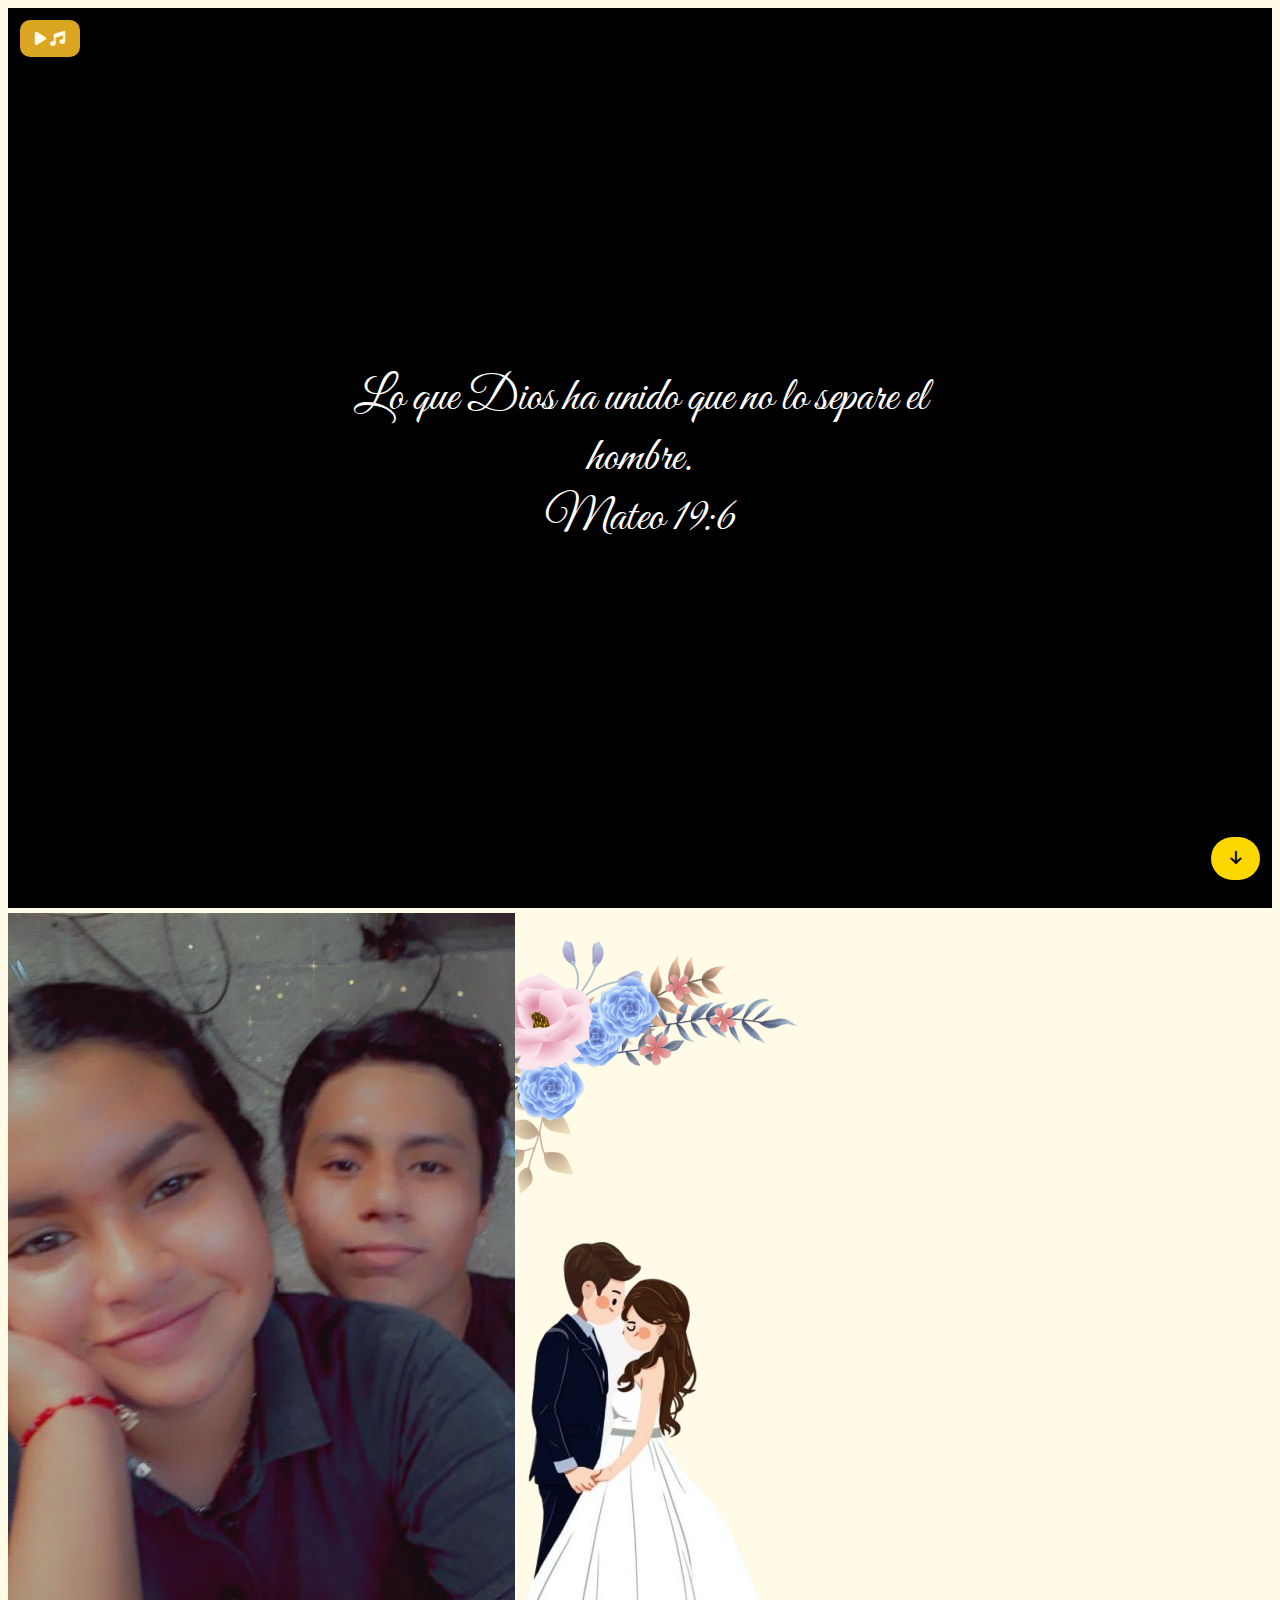
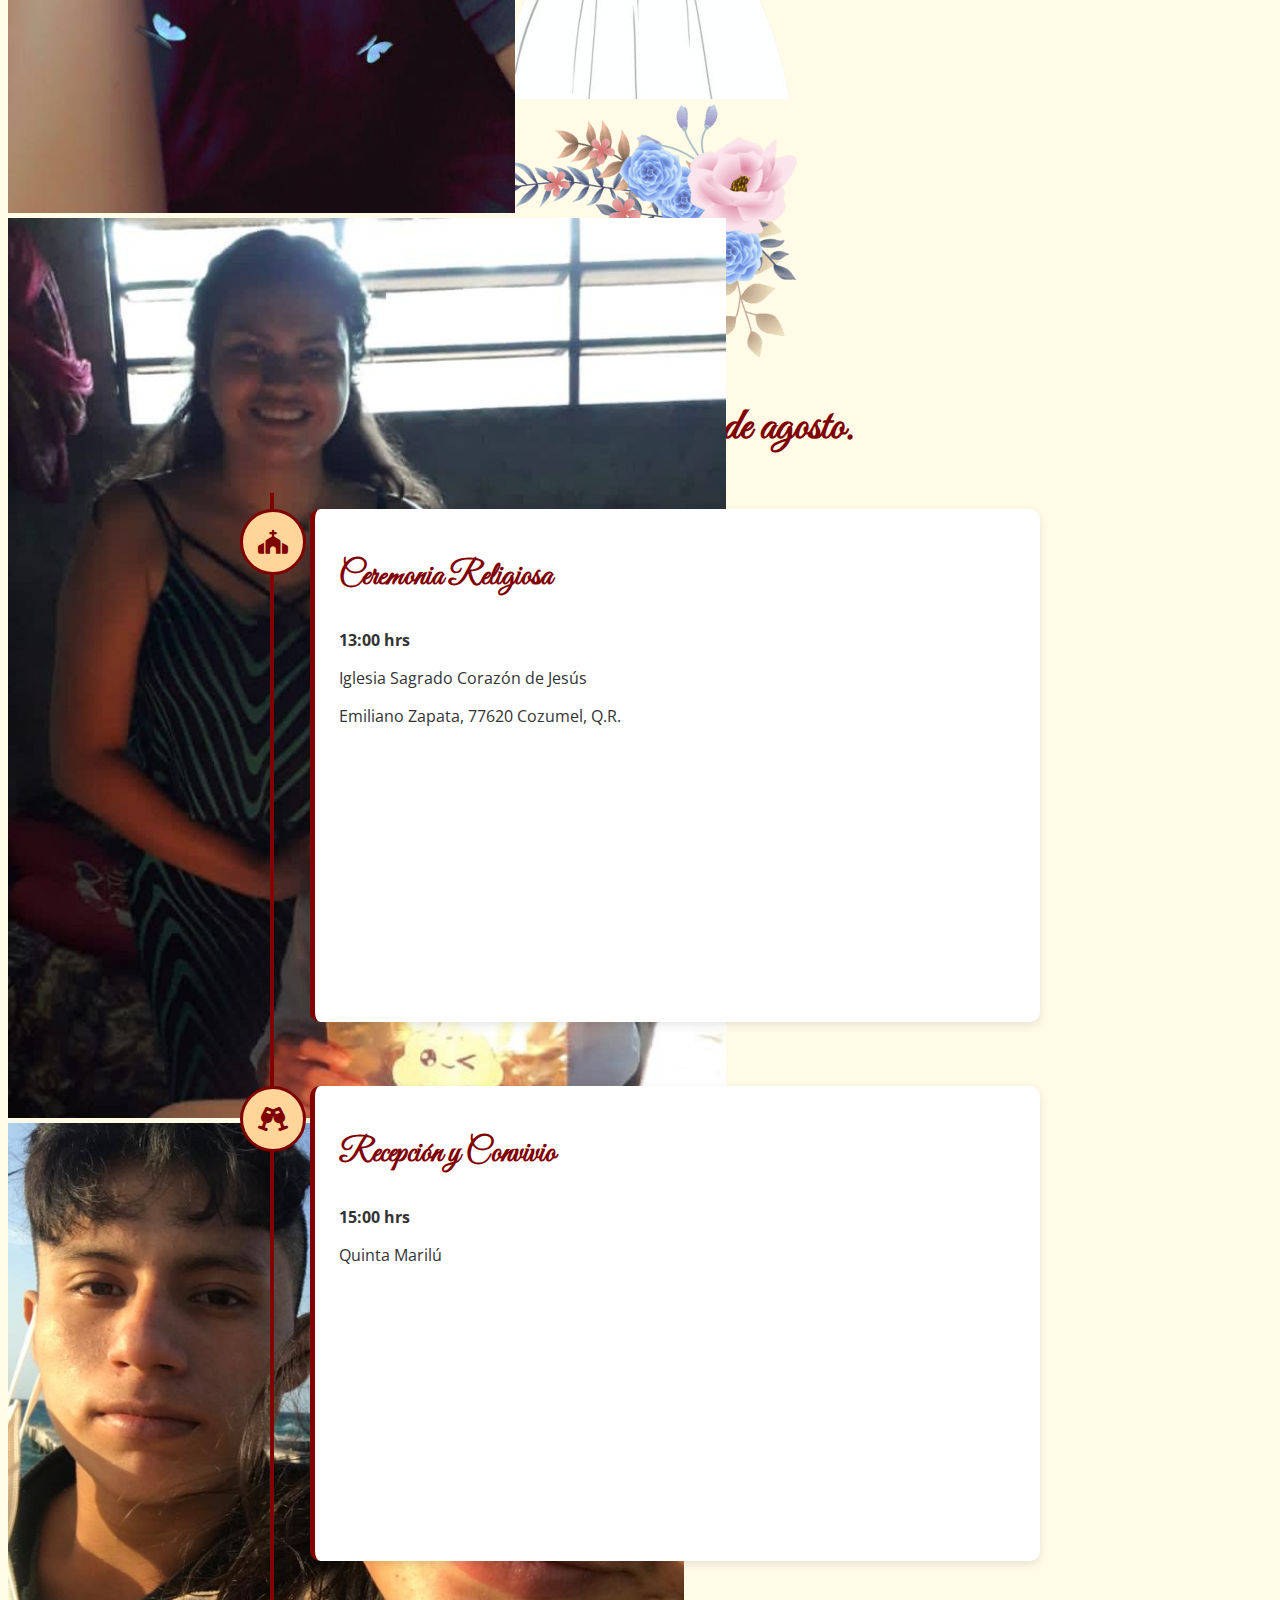
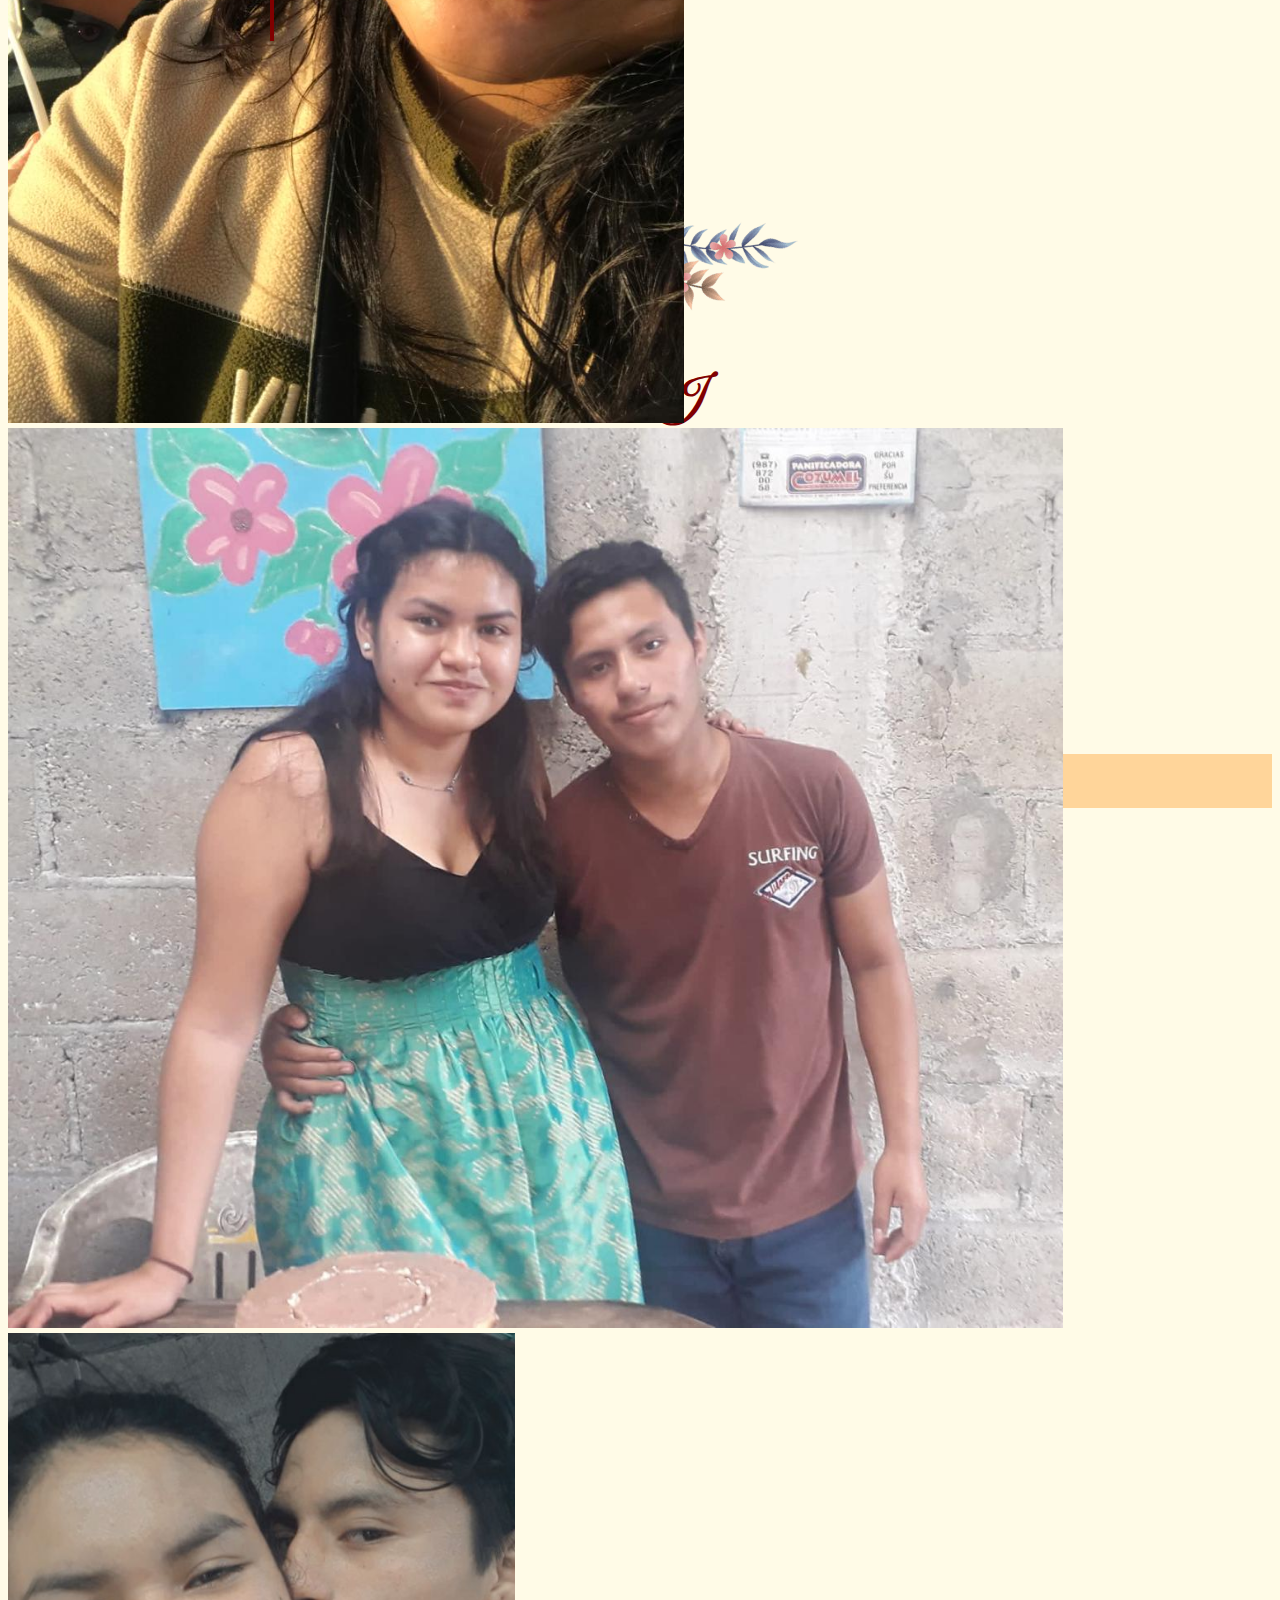
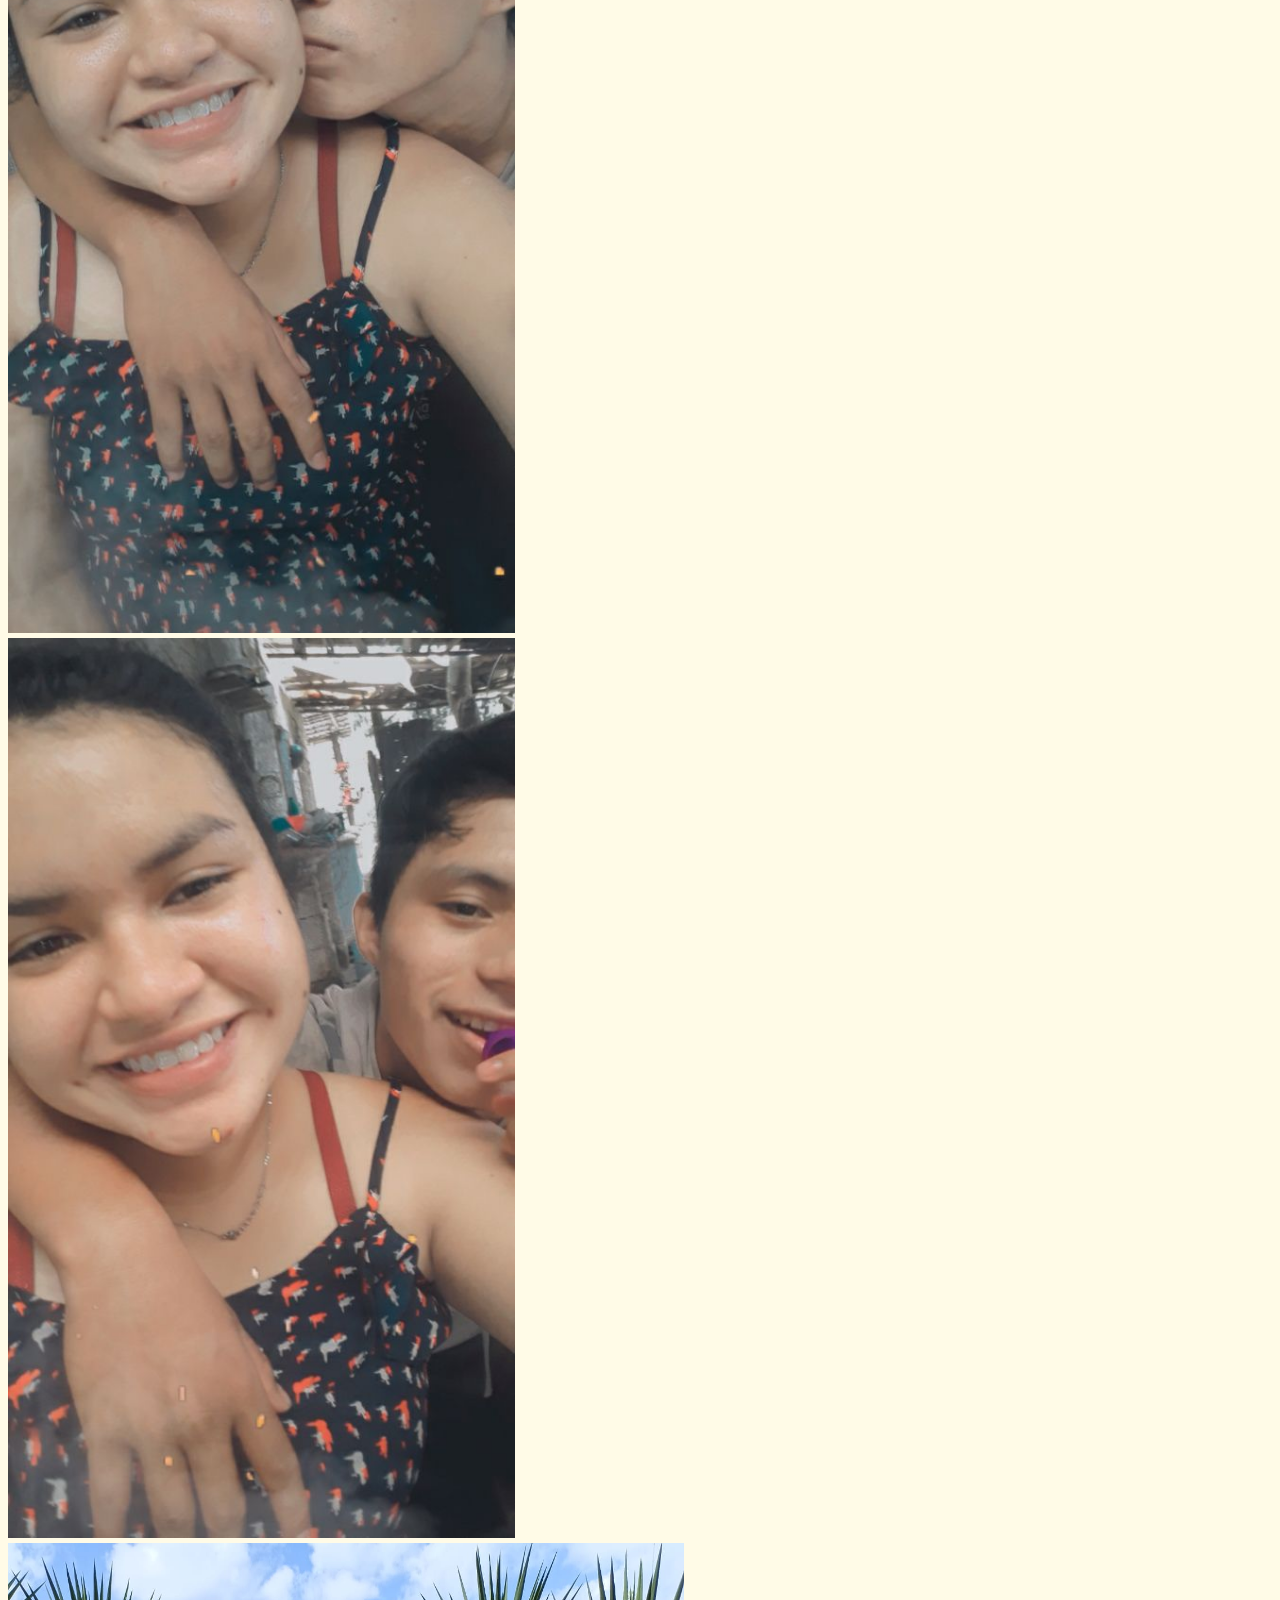
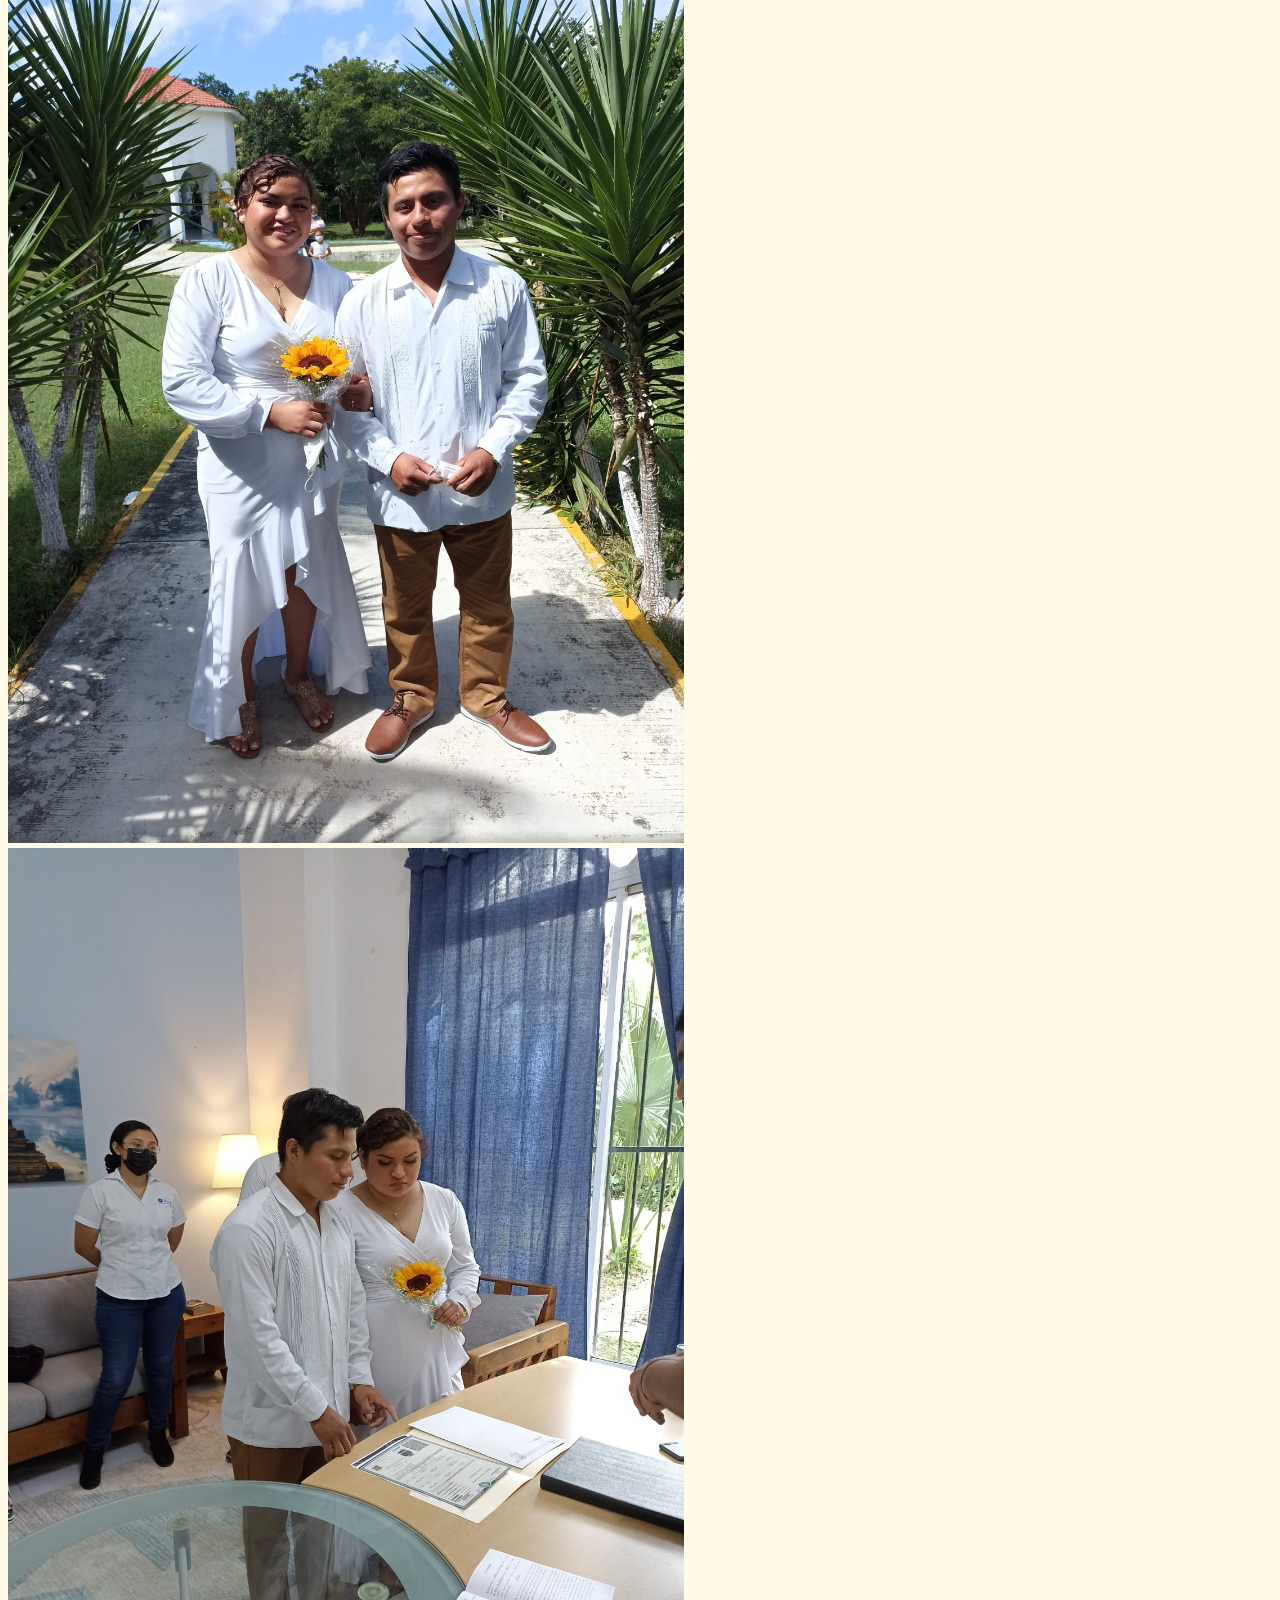
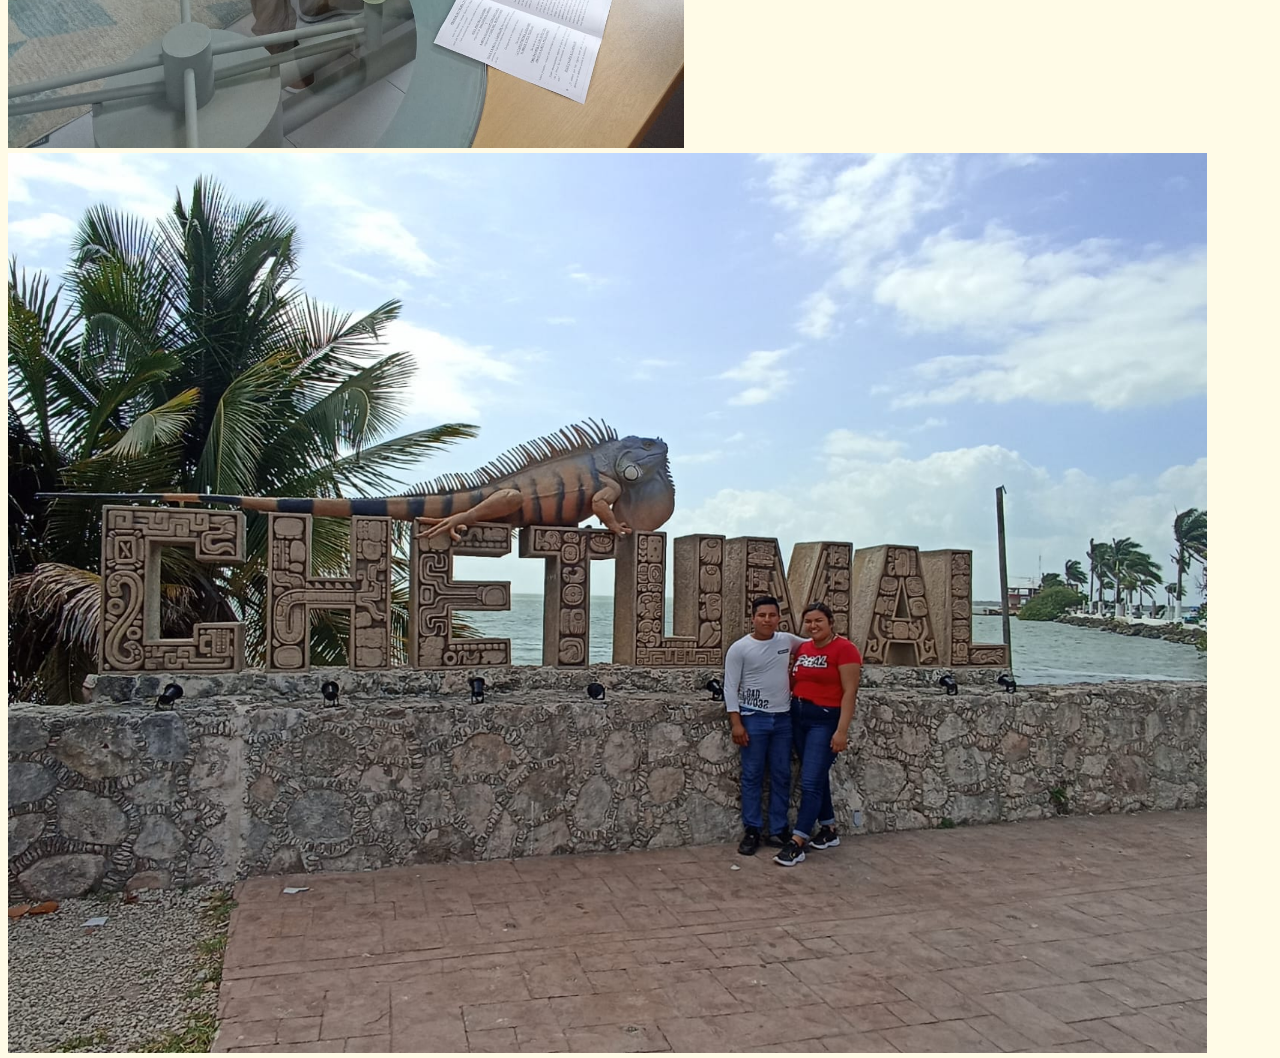
<file: index.html>
<!DOCTYPE html>
<html lang="es">

<head>
  <meta charset="UTF-8" />
  <meta name="viewport" content="width=device-width, initial-scale=1" />
  <title>Invitación de Boda KyJ</title>
  <!-- Bootstrap CSS -->
  <link href="https://cdn.jsdelivr.net/npm/bootstrap@5.3.7/dist/css/bootstrap.min.css" rel="stylesheet"
    integrity="sha384-LN+7fdVzj6u52u30Kp6M/trliBMCMKTyK833zpbD+pXdCLuTusPj697FH4R/5mcr" crossorigin="anonymous">
  <!-- Google Fonts -->
  <link href="https://fonts.googleapis.com/css2?family=Great+Vibes&family=Open+Sans&display=swap" rel="stylesheet">
  <!-- Font Awesome -->
  <link rel="stylesheet" href="https://cdnjs.cloudflare.com/ajax/libs/font-awesome/6.5.0/css/all.min.css">
  <!-- CSS -->
  <link rel="stylesheet" href="css/styles.css">
</head>

<body>
  <!-- Música -->
  <button id="playMusic"
    style="position: fixed; top: 20px; left: 20px; z-index: 9999; background: goldenrod; color: #FFFBE7; border: none; padding: 10px 15px; border-radius: 10px; cursor: pointer; font-size: 15px;">
    <i class="fa-solid fa-play"></i></i> <i class="fa-solid fa-music fa-beat-fade"></i>
  </button>
  <audio id="bgMusic" loop>
    <source src="music/bensound-romantic.mp3" type="audio/mp3">
  </audio>

  <!-- Header con slider -->
  <header>
    <div id="carouselBoda" class="carousel slide" data-bs-ride="carousel">
      <div class="carousel-inner">
        <div class="carousel-item active" data-bs-interval="3000">
          <div class="overlay-dark"></div>
          <img src="img/7.jpg" class="d-block w-100" alt="">
        </div>

        <div class="carousel-item" data-bs-interval="3000">
          <div class="overlay-dark"></div>
          <img src="img/2.jpg" class="d-block w-100" alt="">
        </div>

        <div class="carousel-item" data-bs-interval="3000">
          <div class="overlay-dark"></div>
          <img src="img/3.jpg" class="d-block w-100" alt="">
        </div>

        <div class="carousel-item" data-bs-interval="3000">
          <div class="overlay-dark"></div>
          <img src="img/4.jpg" class="d-block w-100" alt="">
        </div>

        <div class="carousel-item" data-bs-interval="3000">
          <div class="overlay-dark"></div>
          <img src="img/1.jpg" class="d-block w-100" alt="">
        </div>

        <div class="carousel-item" data-bs-interval="3000">
          <div class="overlay-dark"></div>
          <img src="img/9.jpg" class="d-block w-100" alt="">
        </div>

        <div class="carousel-item" data-bs-interval="3000">
          <div class="overlay-dark"></div>
          <img src="img/10.jpg" class="d-block w-100" alt="">
        </div>

        <!-- <div class="carousel-item" data-bs-interval="3000">
          <div class="overlay-dark"></div>
          <img src="img/11.jpg" class="d-block w-100" alt="">
        </div> -->

        <div class="carousel-item" data-bs-interval="3000">
          <div class="overlay-dark"></div>
          <img src="img/5.jpg" class="d-block w-100" alt="">
        </div>

        <div class="carousel-item" data-bs-interval="3000">
          <div class="overlay-dark"></div>
          <img src="img/6.jpg" class="d-block w-100" alt="">
        </div>

        <div class="carousel-item" data-bs-interval="3000">
          <div class="overlay-dark"></div>
          <img src="img/8.jpg" class="d-block w-100" alt="F">
        </div>
      </div>
    </div>
    <div class="message-overlay">
      Lo que Dios ha unido que no lo separe el hombre.
      <br>Mateo 19:6
    </div>
  </header>

  <!-- Sección Itinerario -->
  <section id="itinerario">
    <!-- Marco superior -->
    <div class="container-fluid">
      <div class="row">
        <div class="col-4 text-start">
          <img src="img/marcoSI.png" class="img-fluid" alt="Marco superior izquierdo">
        </div>
        <div class="col-4 text-center">
          <img src="img/espososIcon.png" class="img-fluid esposos" alt="Icono de esposos">
        </div>
        <div class="col-4 text-end">
          <img src="img/marcoSD.png" class="img-fluid" alt="Marco superior derecho">
        </div>
      </div>
    </div>

    <h2 class="text-center">Acompáñanos este 30 de agosto.</h2>

    <!-- Itinerario -->
    <div class="timeline">
      <!-- Evento: Ceremonia -->
      <div class="timeline-event">
        <div class="timeline-icon"><i class="fa-solid fa-church"></i></div>
        <div class="timeline-content">
          <h3>Ceremonia Religiosa</h3>
          <p><strong>13:00 hrs</strong></p>
          <p>Iglesia Sagrado Corazón de Jesús</p>
          <p>Emiliano Zapata, 77620 Cozumel, Q.R.</p>
          <iframe
            src="https://www.google.com/maps/embed?pb=!1m14!1m8!1m3!1d3642.4219284759074!2d-86.92824677203815!3d20.50042544606035!3m2!1i1024!2i768!4f13.1!3m3!1m2!1s0x8f4e5825f65bcef7%3A0xe5c67e029203a3cf!2sIglesia%20Sagrado%20Coraz%C3%B3n%20de%20Jes%C3%BAs!5e0!3m2!1ses!2smx!4v1750860195876!5m2!1ses!2smx"
            allowfullscreen="" loading="lazy" referrerpolicy="no-referrer-when-downgrade"></iframe>
        </div>
      </div>

      <!-- Evento: Recepción -->
      <div class="timeline-event">
        <div class="timeline-icon"><i class="fa-solid fa-glass-cheers"></i></div>
        <div class="timeline-content">
          <h3>Recepción y Convivio</h3>
          <p><strong>15:00 hrs</strong></p>
          <p>Quinta Marilú</p>
          <iframe
            src="https://www.google.com/maps/embed?pb=!1m14!1m8!1m3!1d7475.15510973485!2d-86.91332!3d20.482537!3m2!1i1024!2i768!4f13.1!3m3!1m2!1s0x8f4e57339602bf85%3A0xbb5ab1e606ca9563!2sQuinta%20Maril%C3%BA!5e0!3m2!1ses!2smx!4v1750824325923!5m2!1ses!2smx"
            allowfullscreen="" loading="lazy" referrerpolicy="no-referrer-when-downgrade"></iframe>
        </div>
      </div>
    </div>

    <!-- Marco inferior -->
    <div class="container-fluid">
      <div class="row m-0 p-0">
        <div class="col-4 text-start">
          <img src="img/marcoII.png" class="img-fluid" alt="Marco superior izquierdo">
        </div>
        <div class="col-4 text-center">
          <!-- <img src="img/anillosIcon.png" class="img-fluid anillos" alt="Icono de esposos"> -->
          <h2 class="">KyJ</h2>
        </div>
        <div class="col-4 text-end">
          <img src="img/marcoID.png" class="img-fluid" alt="Marco superior derecho">
        </div>
      </div>
    </div>
  </section>


  <!-- Footer -->
  <footer class="py-5">
    Con cariño, <strong>Karina & Jesús</strong> — ¡Te esperamos!
    <!-- <br>
    Nuestro mejor regalo, es que estés presente en este día tan especial, pero si estás pensando en darnos un
    obsequio es bienvenido 😊
    <br> -->
    &nbsp;
  </footer>

  <!-- Botón de ubicación -->
  <a href="#itinerario" class="btn-asistencia" onclick="scrollToSection()"><i
      class="fa-solid fa-arrow-down fa-bounce"></i></a>


  <script>
    function scrollToSection() {
      const target = document.getElementById('ceremonia');
      if (target) {
        target.scrollIntoView({ behavior: 'smooth' });
      }
    }

    const music = document.getElementById('bgMusic');
    const btn = document.getElementById('playMusic');

    btn.addEventListener('click', () => {
      music.play();
      // Ocultar visualmente pero sin remover del flujo del navegador
      btn.style.opacity = '0';
      btn.style.pointerEvents = 'none';
    });
  </script>

  <!-- Bootstrap JS -->
  <script src="https://cdn.jsdelivr.net/npm/bootstrap@5.3.7/dist/js/bootstrap.bundle.min.js"
    integrity="sha384-ndDqU0Gzau9qJ1lfW4pNLlhNTkCfHzAVBReH9diLvGRem5+R9g2FzA8ZGN954O5Q"
    crossorigin="anonymous"></script>
</body>

</html>
</file>
<file: css/styles.css>
/* .esposos{
    height: 15rem;
    width: 20rem;
} */

 .anillos{
    height: 10rem;
    width: 10rem;
}
/* ✨ Estilos para la sección de itinerario */
#itinerario {
  padding: 2rem 2rem;
  background-color: #FFFBE7;
  text-align: center;
}

.timeline {
  position: relative;
  margin: 2rem auto;
  padding: 1rem 0;
  max-width: 800px;
}

.timeline::before {
  content: '';
  position: absolute;
  top: 0;
  left: 30px;
  width: 4px;
  height: 100%;
  background: #800000;
  z-index: 0;
}

.timeline-event {
  position: relative;
  margin-bottom: 4rem;
  padding-left: 70px;
  text-align: left;
}

.timeline-icon {
  position: absolute;
  left: 0;
  top: 0;
  width: 60px;
  height: 60px;
  background: #FFD59A;
  border: 3px solid #800000;
  border-radius: 50%;
  display: flex;
  align-items: center;
  justify-content: center;
  color: #800000;
  font-size: 24px;
  z-index: 1;
}

.timeline-content {
  background: #fff;
  padding: 1rem 1.5rem;
  border-radius: 10px;
  border-left: 5px solid #800000;
  box-shadow: 0 3px 10px rgba(0, 0, 0, 0.1);
}

.timeline-content h3 {
  font-family: 'Great Vibes', cursive;
  font-size: 2rem;
  color: #800000;
}

.timeline-content p {
  margin-bottom: 0.5rem;
  font-size: 1rem;
}

/* Ajustes para iframes dentro del itinerario */
.timeline-content iframe {
  width: 100%;
  height: 250px;
  border-radius: 10px;
  margin-top: 1rem;
  border: none;
}

/* Responsive para móviles */
@media (max-width: 768px) {
  .timeline::before {
    left: 20px;
  }

  .timeline-event {
    padding-left: 60px;
  }

  .timeline-icon {
    width: 50px;
    height: 50px;
    font-size: 20px;
  }

  .timeline-content h3 {
    font-size: 1.5rem;
  }

  .timeline-content iframe {
    height: 200px;
  }

  .anillos{
    height: 85px;
  }
}


/* ___________________________________ */
.overlay-dark {
    position: absolute;
    top: 0;
    left: 0;
    width: 100%;
    height: 100%;
    background: rgba(0, 0, 0, 0.4);
    /* oscurece suavemente */
    z-index: 1;
}

.carousel-item img {
    position: relative;
    z-index: 0;
}

.message-overlay {
    z-index: 2;
    position: absolute;
}

body {
    font-family: 'Open Sans', sans-serif;
    background: #FFFBE7;
    color: #333;
    scroll-behavior: smooth;
}

header {
    position: relative;
    height: 100vh;
}

.carousel-item img {
    height: 100vh;
    object-fit: cover;
}

.message-overlay {
    position: absolute;
    top: 50%;
    left: 50%;
    transform: translate(-50%, -50%);
    color: white;
    font-family: 'Great Vibes', cursive;
    font-size: 3rem;
    text-shadow: 2px 2px 10px rgba(0, 0, 0, 0.7);
    text-align: center;
}

section {
    padding: 4rem 2rem;
    text-align: center;
}

h2 {
    font-family: 'Great Vibes', cursive;
    font-size: 2.8rem;
    color: #800000;
}

iframe {
    width: 100%;
    height: 300px;
    border-radius: 15px;
    border: none;
    margin-top: 1rem;
}

footer {
    background: #FFD59A;
    color: black;
    padding: 1rem;
    text-align: center;
}

.btn-asistencia {
    font-family: cursive;
    font-size: 15px;
    position: fixed;
    bottom: 20px;
    right: 20px;
    z-index: 999;
    border-radius: 50px;
    background: gold;
    color: black;
    padding: 0.8rem 1.2rem;
    font-weight: bold;
    text-decoration: none;
    transition: transform 0.3s ease;
}

.btn-asistencia:hover {
    transform: scale(1.1);
}

@media (max-width: 768px) {
    .message-overlay {
    font-size: 2rem;
    padding: 1rem;
    }

    iframe {
    height: 250px;
    }

    h2 {
    font-size: 2.2rem;
    }
}
</file>
